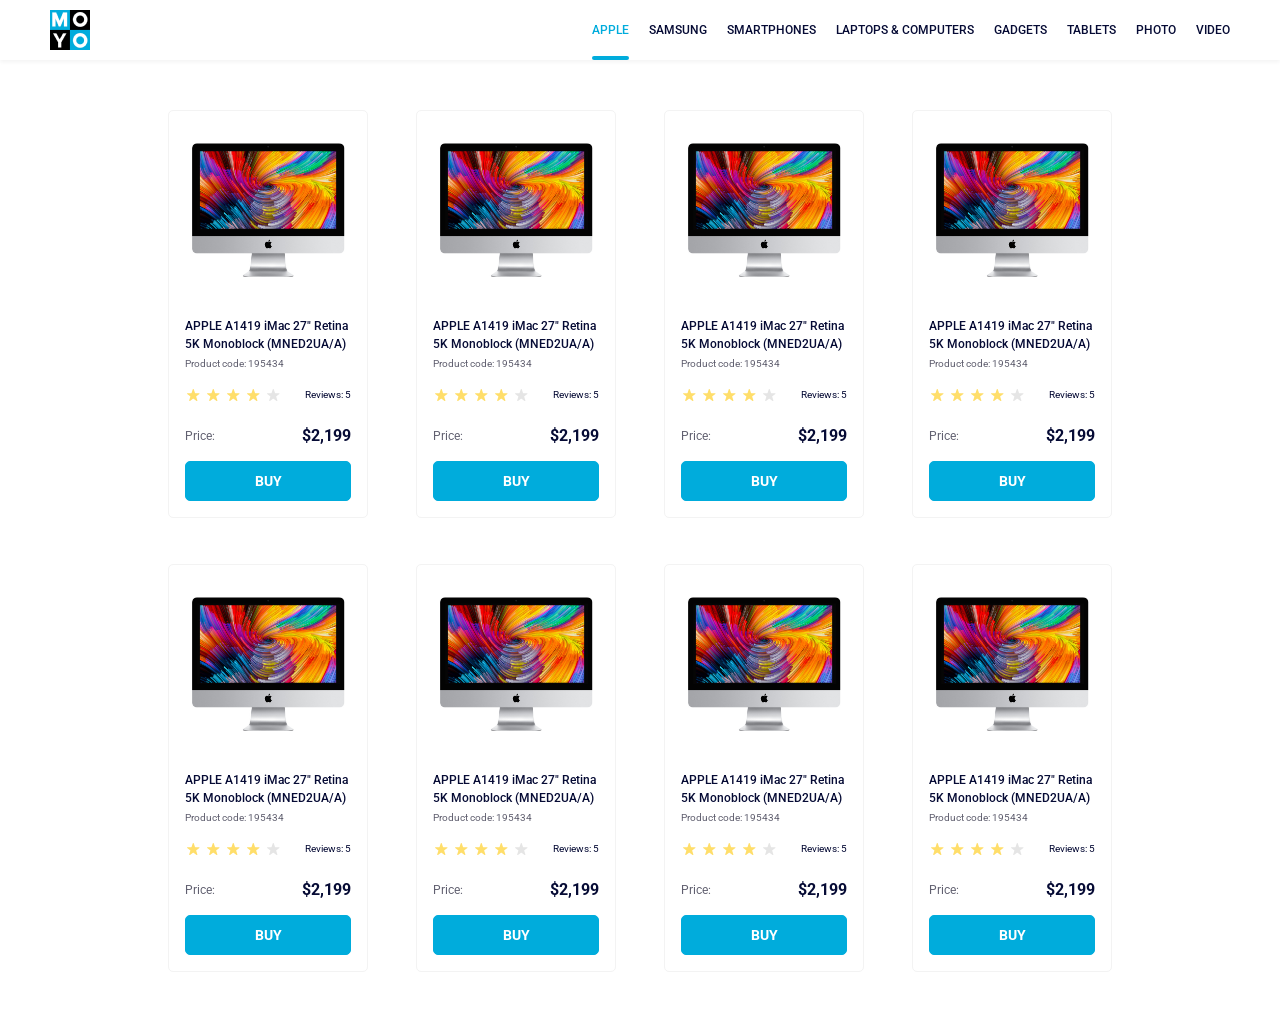
<file: index.html>
<!doctype html>
<html lang="en">
  <head>
    <meta charset="UTF-8">
    <meta name="viewport" content="width=device-width, initial-scale=1.0">
    <title>Catalog</title>
    <link rel="preconnect" href="https://fonts.gstatic.com">
    <link href="https://fonts.googleapis.com/css2?family=Roboto:wght@400;500;700&display=swap" rel="stylesheet">
    <link rel="stylesheet" href="/index.e378193d.css">
  </head>
  <body>
    <header class="header">
      <a href="#" class="header__logo-link">
        <img class="header__logo" src="/logo.c493797d.png" alt="logo">
      </a>
      <nav class="nav">
        <ul class="nav__list">
          <li class="nav__item">
            <a href="#" class="nav__link is-active">
              apple
            </a>
          </li>
          <li class="nav__item">
            <a href="#" class="nav__link">
              samsung
            </a>
          </li>
          <li class="nav__item">
            <a href="#" class="nav__link">
              smartphones
            </a>
          </li>
          <li class="nav__item">
            <a href="#" class="nav__link" data-qa="nav-hover">
              Laptops & Computers
            </a>
          </li>
          <li class="nav__item">
            <a href="#" class="nav__link">
              Gadgets
            </a>
          </li>
          <li class="nav__item">
            <a href="#" class="nav__link">
              Tablets
            </a>
          </li>
          <li class="nav__item">
            <a href="#" class="nav__link">
              Photo
            </a>
          </li>
          <li class="nav__item">
            <a href="#" class="nav__link">
              Video
            </a>
          </li>
        </ul>
      </nav>
    </header>
    <main class="main">
      <div class="card" data-qa="card">
        <div class="card__image-wrappen">
          <img class="card__image" src="/imac.d0e0225a.jpeg" alt="imac">
        </div>
        <div class="card__title">
          APPLE A1419 iMac 27" Retina 5K Monoblock (MNED2UA/A)
        </div>
        <div class="card__code">Product code: 195434</div>
        <div class="card__rating">
          <div class="stars stars--4">
            <div class="stars__star"></div>
            <div class="stars__star"></div>
            <div class="stars__star"></div>
            <div class="stars__star"></div>
            <div class="stars__star"></div>
          </div>
          <div class="card__reviews">Reviews: 5</div>
        </div>
        <div class="card__price">
          <div class="card__price-text">Price:</div>
          <div class="card__price-number">$2,199</div>
        </div>
        <button class="card__button" data-qa="card-hover">
          Buy
        </button>
      </div>
      <div class="card">
        <div class="card__image-wrappen">
          <img class="card__image" src="/imac.d0e0225a.jpeg" alt="imac">
        </div>
        <div class="card__title">
          APPLE A1419 iMac 27" Retina 5K Monoblock (MNED2UA/A)
        </div>
        <div class="card__code">Product code: 195434</div>
        <div class="card__rating">
          <div class="stars stars--4">
            <div class="stars__star"></div>
            <div class="stars__star"></div>
            <div class="stars__star"></div>
            <div class="stars__star"></div>
            <div class="stars__star"></div>
          </div>
          <div class="card__reviews">Reviews: 5</div>
        </div>
        <div class="card__price">
          <div class="card__price-text">Price:</div>
          <div class="card__price-number">$2,199</div>
        </div>
        <button class="card__button">Buy</button>
      </div>
      <div class="card">
        <div class="card__image-wrappen">
          <img class="card__image" src="/imac.d0e0225a.jpeg" alt="imac">
        </div>
        <div class="card__title">
          APPLE A1419 iMac 27" Retina 5K Monoblock (MNED2UA/A)
        </div>
        <div class="card__code">Product code: 195434</div>
        <div class="card__rating">
          <div class="stars stars--4">
            <div class="stars__star"></div>
            <div class="stars__star"></div>
            <div class="stars__star"></div>
            <div class="stars__star"></div>
            <div class="stars__star"></div>
          </div>
          <div class="card__reviews">Reviews: 5</div>
        </div>
        <div class="card__price">
          <div class="card__price-text">Price:</div>
          <div class="card__price-number">$2,199</div>
        </div>
        <button class="card__button">Buy</button>
      </div>
      <div class="card">
        <div class="card__image-wrappen">
          <img class="card__image" src="/imac.d0e0225a.jpeg" alt="imac">
        </div>
        <div class="card__title">
          APPLE A1419 iMac 27" Retina 5K Monoblock (MNED2UA/A)
        </div>
        <div class="card__code">Product code: 195434</div>
        <div class="card__rating">
          <div class="stars stars--4">
            <div class="stars__star"></div>
            <div class="stars__star"></div>
            <div class="stars__star"></div>
            <div class="stars__star"></div>
            <div class="stars__star"></div>
          </div>
          <div class="card__reviews">Reviews: 5</div>
        </div>
        <div class="card__price">
          <div class="card__price-text">Price:</div>
          <div class="card__price-number">$2,199</div>
        </div>
        <button class="card__button">Buy</button>
      </div>
      <div class="card">
        <div class="card__image-wrappen">
          <img class="card__image" src="/imac.d0e0225a.jpeg" alt="imac">
        </div>
        <div class="card__title">
          APPLE A1419 iMac 27" Retina 5K Monoblock (MNED2UA/A)
        </div>
        <div class="card__code">Product code: 195434</div>
        <div class="card__rating">
          <div class="stars stars--4">
            <div class="stars__star"></div>
            <div class="stars__star"></div>
            <div class="stars__star"></div>
            <div class="stars__star"></div>
            <div class="stars__star"></div>
          </div>
          <div class="card__reviews">Reviews: 5</div>
        </div>
        <div class="card__price">
          <div class="card__price-text">Price:</div>
          <div class="card__price-number">$2,199</div>
        </div>
        <button class="card__button">Buy</button>
      </div>
      <div class="card">
        <div class="card__image-wrappen">
          <img class="card__image" src="/imac.d0e0225a.jpeg" alt="imac">
        </div>
        <div class="card__title">
          APPLE A1419 iMac 27" Retina 5K Monoblock (MNED2UA/A)
        </div>
        <div class="card__code">Product code: 195434</div>
        <div class="card__rating">
          <div class="stars stars--4">
            <div class="stars__star"></div>
            <div class="stars__star"></div>
            <div class="stars__star"></div>
            <div class="stars__star"></div>
            <div class="stars__star"></div>
          </div>
          <div class="card__reviews">Reviews: 5</div>
        </div>
        <div class="card__price">
          <div class="card__price-text">Price:</div>
          <div class="card__price-number">$2,199</div>
        </div>
        <button class="card__button">Buy</button>
      </div>
      <div class="card">
        <div class="card__image-wrappen">
          <img class="card__image" src="/imac.d0e0225a.jpeg" alt="imac">
        </div>
        <div class="card__title">
          APPLE A1419 iMac 27" Retina 5K Monoblock (MNED2UA/A)
        </div>
        <div class="card__code">Product code: 195434</div>
        <div class="card__rating">
          <div class="stars stars--4">
            <div class="stars__star"></div>
            <div class="stars__star"></div>
            <div class="stars__star"></div>
            <div class="stars__star"></div>
            <div class="stars__star"></div>
          </div>
          <div class="card__reviews">Reviews: 5</div>
        </div>
        <div class="card__price">
          <div class="card__price-text">Price:</div>
          <div class="card__price-number">$2,199</div>
        </div>
        <button class="card__button">Buy</button>
      </div>
      <div class="card">
        <div class="card__image-wrappen">
          <img class="card__image" src="/imac.d0e0225a.jpeg" alt="imac">
        </div>
        <div class="card__title">
          APPLE A1419 iMac 27" Retina 5K Monoblock (MNED2UA/A)
        </div>
        <div class="card__code">Product code: 195434</div>
        <div class="card__rating">
          <div class="stars stars--4">
            <div class="stars__star"></div>
            <div class="stars__star"></div>
            <div class="stars__star"></div>
            <div class="stars__star"></div>
            <div class="stars__star"></div>
          </div>
          <div class="card__reviews">Reviews: 5</div>
        </div>
        <div class="card__price">
          <div class="card__price-text">Price:</div>
          <div class="card__price-number">$2,199</div>
        </div>
        <button class="card__button">Buy</button>
      </div>
    </main>
  <script src="/layout_catalog.59712999.js"></script></body>
</html>
</file>
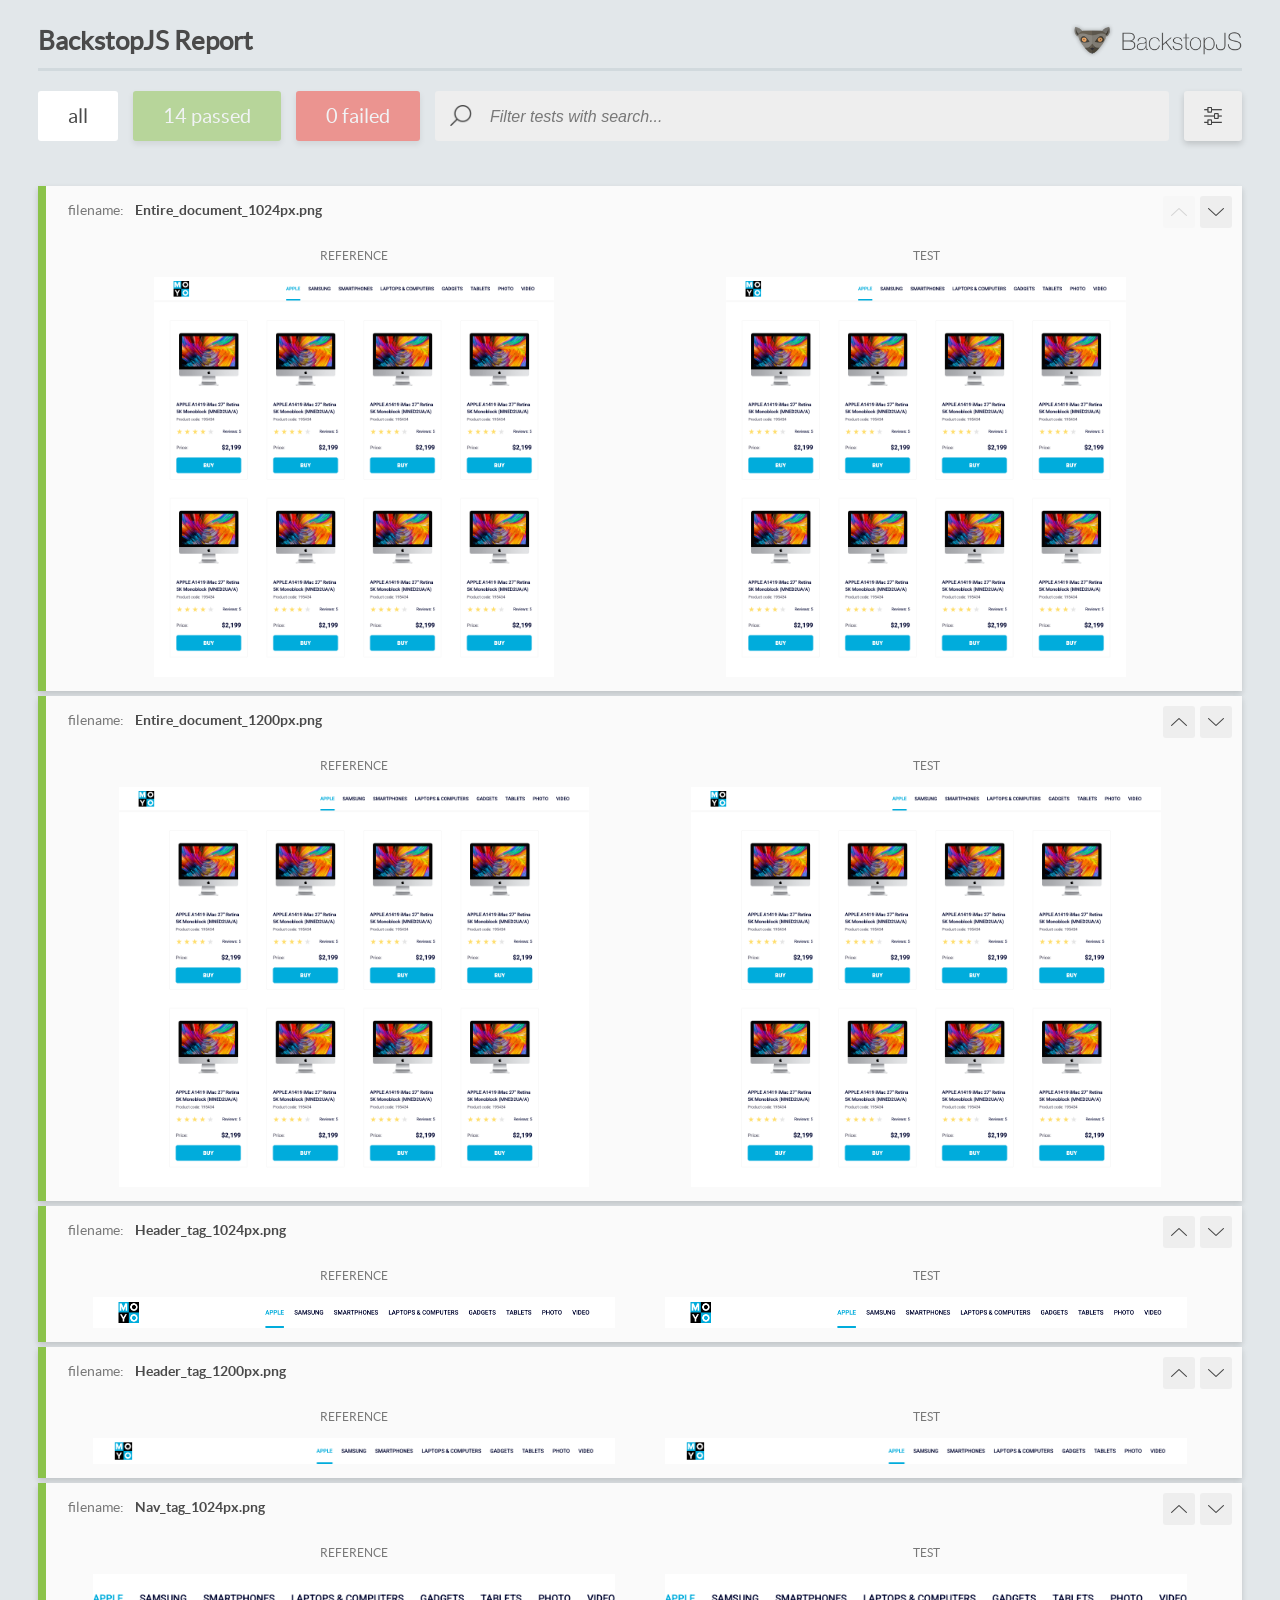
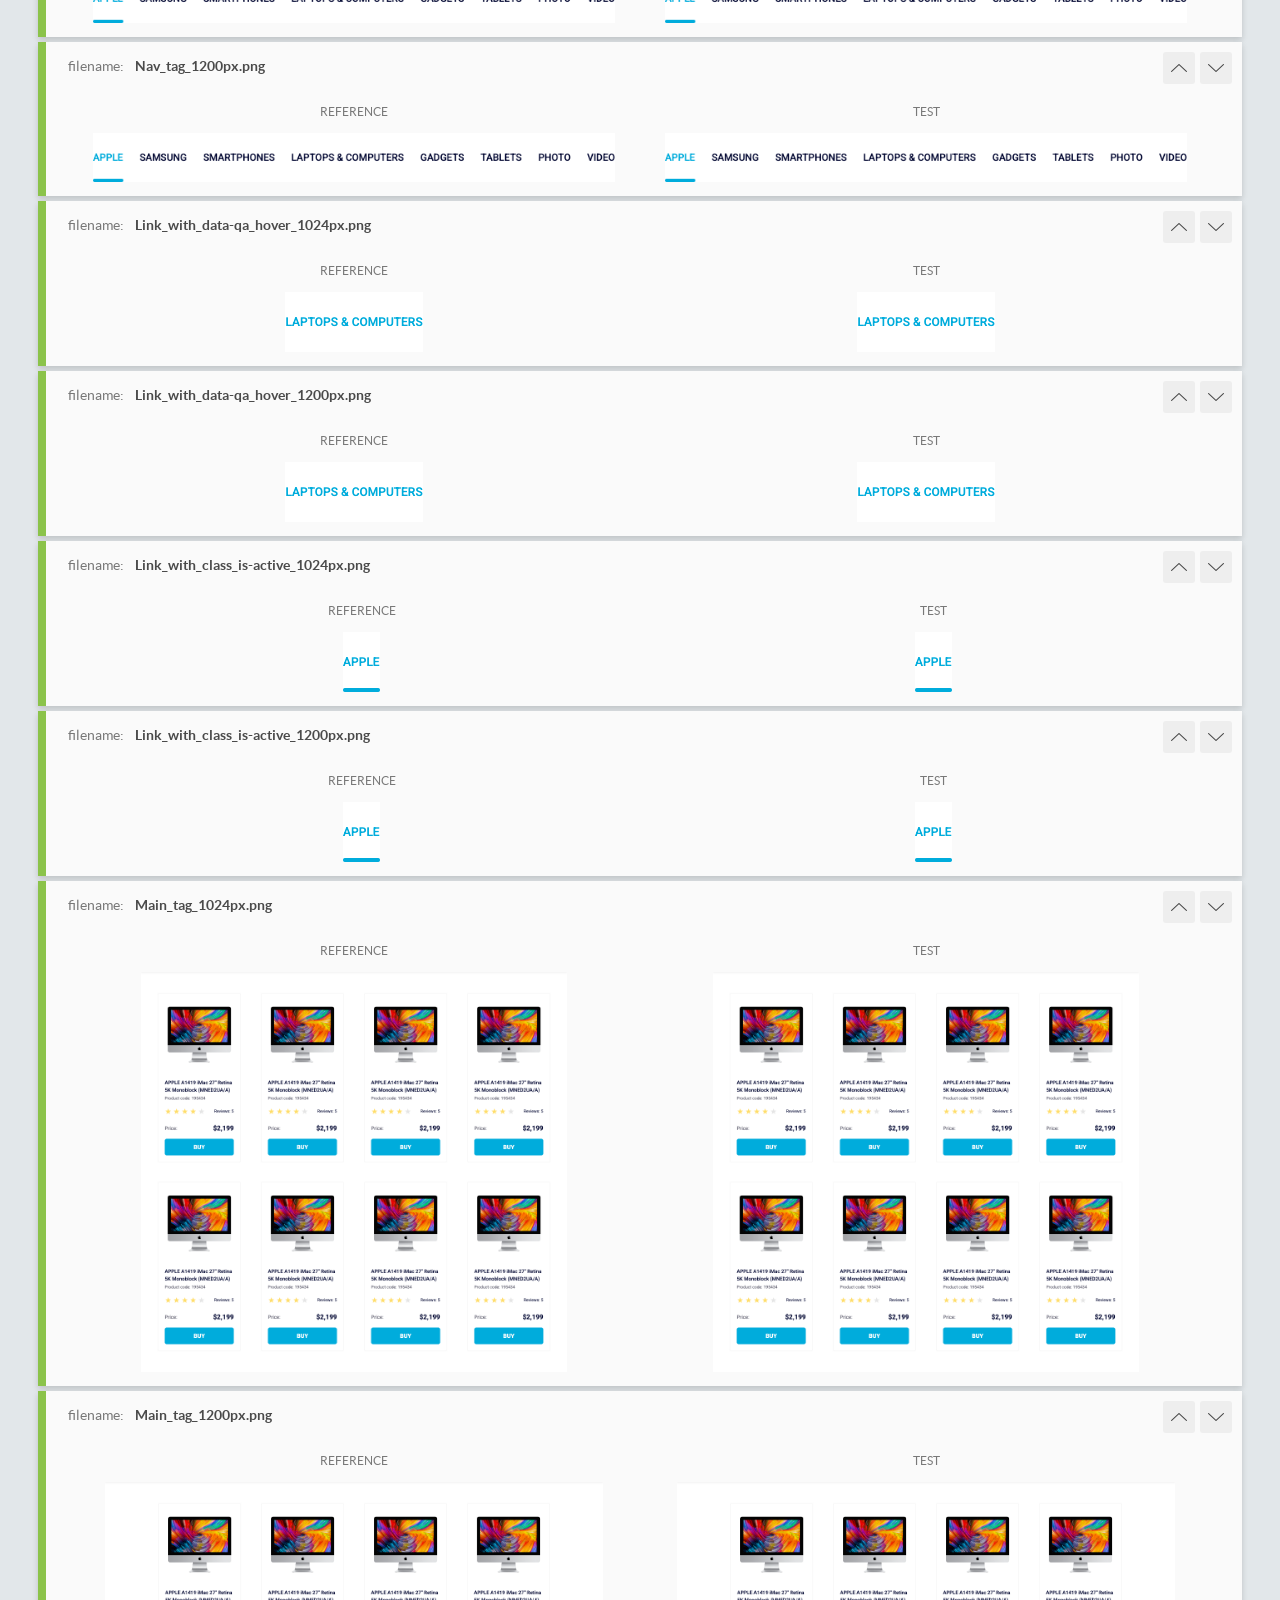
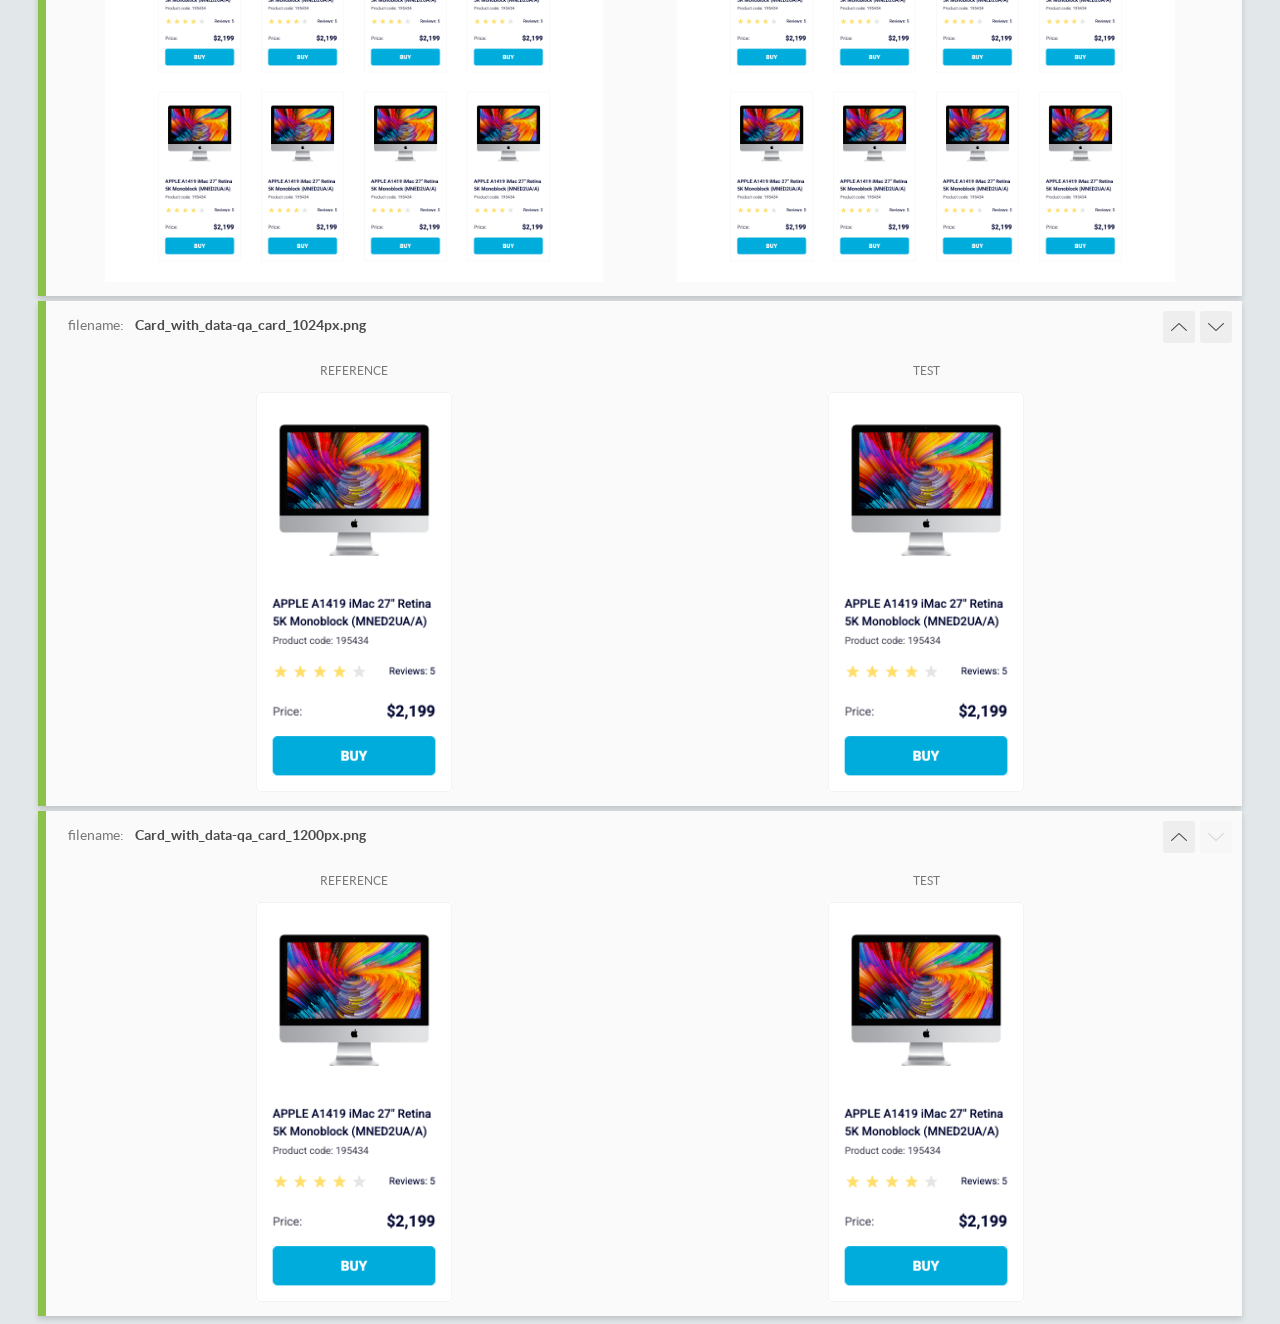
<file: report/html_report/index.html>
<!DOCTYPE html>
<html>
  <head>
    <meta charset="utf-8">
    <!-- Disable Cache -->
    <meta http-equiv="Cache-Control" content="no-cache, no-store, must-revalidate">
    <meta http-equiv="Pragma" content="no-cache">
    <meta http-equiv="Expires" content="0">

    <title>BackstopJS Report</title>

    <style>
      @font-face {
          font-family: 'latoregular';
          src: url('./assets/fonts/lato-regular-webfont.woff2') format('woff2'),
              url('./assets/fonts/lato-regular-webfont.woff') format('woff');
          font-weight: 400;
          font-style: normal;
      }
      @font-face {
          font-family: 'latobold';
          src: url('./assets/fonts/lato-bold-webfont.woff2') format('woff2'),
              url('./assets/fonts/lato-bold-webfont.woff') format('woff');
          font-weight: 700;
          font-style: normal;
      }

      .ReactModal__Body--open {
          overflow: hidden;
      }
      .ReactModal__Body--open .header {
        display: none;
      }

    </style>
  </head>
  <body style="background-color: #E2E7EA">
    <div id="root">

    </div>
    <script>
      function report (report) { // eslint-disable-line no-unused-vars
        window.tests = report;
      }
    </script>
    <script src="config.js"></script>
    <script src="index_bundle.js"></script>
  </body>
</html>
</file>
<file: index.e378193d.css>
body {
  scroll-behavior: smooth;
  margin: 0;
  font-family: Roboto, sans-serif;
}

.header {
  justify-content: space-between;
  align-items: center;
  height: 60px;
  padding: 0 50px;
  display: flex;
  box-shadow: 0 2px 4px #0000000d;
}

.header__logo-link {
  display: flex;
}

.nav__list {
  gap: 20px;
  margin: 0;
  padding: 0;
  list-style: none;
  display: flex;
}

.nav__item {
  padding: 0;
  display: flex;
}

.nav__link {
  color: #060b35;
  text-transform: uppercase;
  align-items: center;
  height: 60px;
  padding: 0;
  font-size: 12px;
  font-weight: 500;
  line-height: 100%;
  text-decoration: none;
  transition: color .3s;
  display: flex;
}

.nav__link:hover {
  color: #00acdc;
}

.is-active {
  color: #00acdc;
  position: relative;
}

.is-active:after {
  content: "";
  background-color: #00acdc;
  border-radius: 8px;
  width: 100%;
  height: 4px;
  display: block;
  position: absolute;
  bottom: 0;
}

.main {
  grid-template-columns: 200px;
  justify-content: center;
  gap: 46px 48px;
  padding: 50px 40px;
  display: grid;
}

@media (width >= 488px) {
  .main {
    grid-template-columns: 200px 200px;
  }
}

@media (width >= 768px) {
  .main {
    grid-template-columns: 200px 200px 200px;
  }
}

@media (width >= 1024px) {
  .main {
    grid-template-columns: 200px 200px 200px 200px;
  }
}

.card {
  box-sizing: border-box;
  border: 1px solid #f3f3f3;
  border-radius: 5px;
  width: 200px;
  height: 408px;
  transition: all .3s;
}

.card:hover {
  transform: scale(1.2);
}

.card__image-wrappen {
  justify-content: center;
  align-items: center;
  width: 160px;
  height: 134px;
  margin: 32px 19px 40px;
  display: flex;
}

.card__image {
  object-fit: contain;
  max-width: 100%;
}

.card__title {
  color: #060b35;
  margin: 0 16px 4px;
  font-size: 12px;
  font-weight: 500;
  line-height: 18px;
}

.card:hover .card__title {
  color: #34568b;
}

.card__code {
  color: #616070;
  margin: 0 0 16px 16px;
  font-size: 10px;
  font-weight: 400;
  line-height: 14px;
}

.card__rating {
  justify-content: space-between;
  width: 166px;
  height: 16px;
  margin: 0 16px 24px;
  display: flex;
}

.card__reviews {
  color: #060b35;
  font-size: 10px;
  font-weight: 400;
  line-height: 16px;
}

.card__price {
  justify-content: space-between;
  width: 166px;
  height: 18px;
  margin: 0 16px 16px;
  display: flex;
}

.card__price-text {
  color: #616070;
  align-items: bottom;
  font-size: 12px;
  font-weight: 400;
  line-height: 18px;
}

.card__price-number {
  color: #060b35;
  justify-content: right;
  align-items: bottom;
  font-size: 16px;
  font-weight: 700;
  line-height: 18px;
}

.card__button {
  box-sizing: border-box;
  color: #fff;
  text-transform: uppercase;
  background-color: #00acdc;
  border: 1px solid #00acdc;
  border-radius: 5px;
  width: 166px;
  height: 40px;
  margin-left: 16px;
  font-family: Roboto, sans-serif;
  font-size: 14px;
  font-weight: 700;
  line-height: 16px;
  transition: all .3s;
}

.card__button:hover {
  color: #00acdc;
  background-color: #fff;
}

.stars {
  flex-direction: row;
  gap: 4px;
  display: flex;
}

.stars__star {
  background-image: url("star.fa806e3c.svg");
  background-position: center;
  background-repeat: no-repeat;
  width: 16px;
  height: 16px;
}

.stars--1 .stars__star:nth-child(-n+1), .stars--2 .stars__star:nth-child(-n+2), .stars--3 .stars__star:nth-child(-n+3), .stars--4 .stars__star:nth-child(-n+4), .stars--5 .stars__star:nth-child(-n+5) {
  background-image: url("star-active.2be54011.svg");
}
/*# sourceMappingURL=index.e378193d.css.map */
</file>
